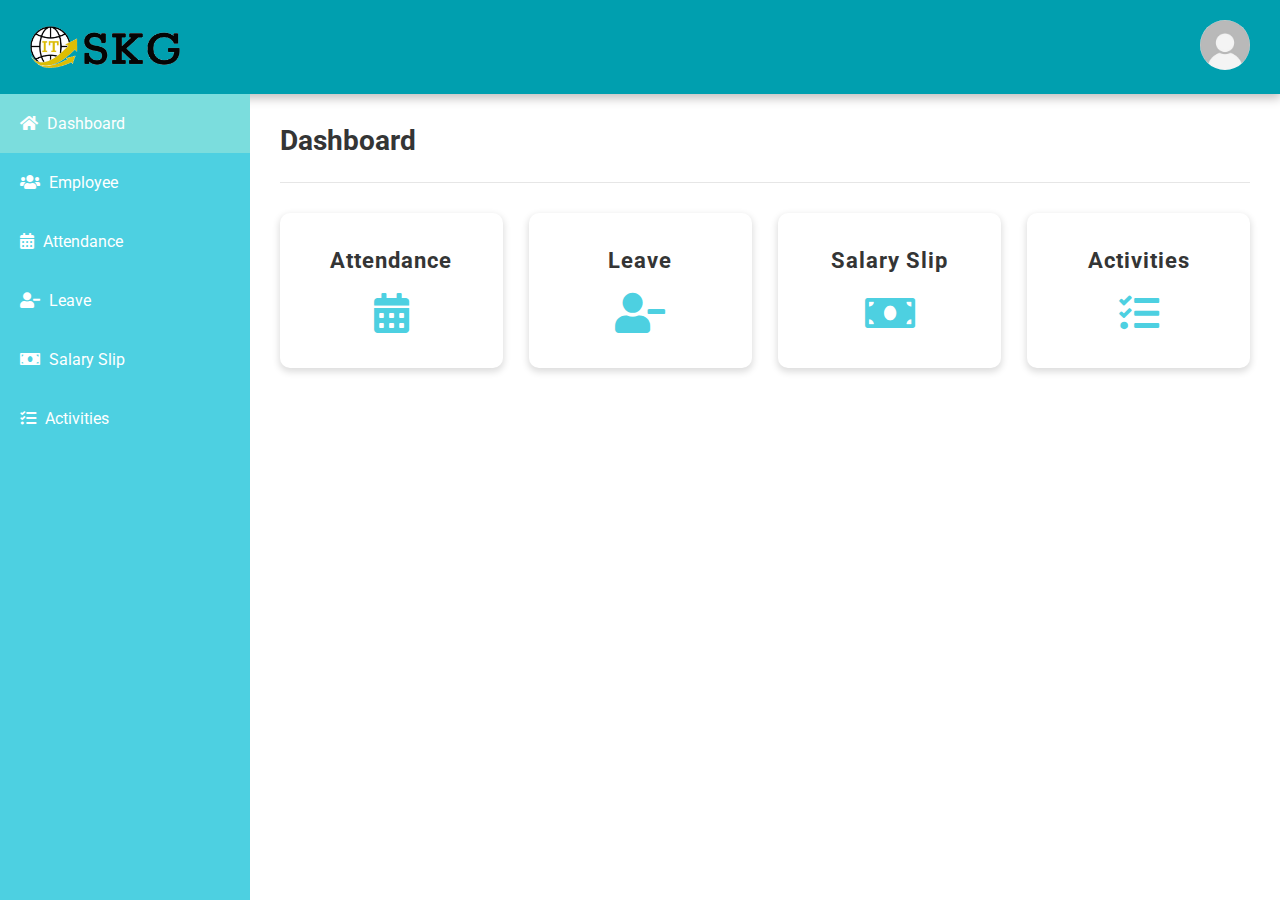
<file: index.html>
<!DOCTYPE html>
<html lang="en">
<head>
    <meta charset="UTF-8">
    <meta http-equiv="X-UA-Compatible" content="IE=edge">
    <meta name="viewport" content="width=device-width, initial-scale=1.0">
    <title>SKG</title>
    <!-- FONTS -->
    <link rel="preconnect" href="https://fonts.googleapis.com">
    <link rel="preconnect" href="https://fonts.gstatic.com" crossorigin>
    <link href="https://fonts.googleapis.com/css2?family=Neonderthaw&family=Roboto:wght@100;300;400;500;700;900&display=swap" rel="stylesheet">
    <link rel="stylesheet" href="https://cdnjs.cloudflare.com/ajax/libs/font-awesome/5.15.4/css/all.min.css" integrity="sha512-1ycn6IcaQQ40/MKBW2W4Rhis/DbILU74C1vSrLJxCq57o941Ym01SwNsOMqvEBFlcgUa6xLiPY/NS5R+E6ztJQ==" crossorigin="anonymous" referrerpolicy="no-referrer" />

    <!-- STYLE -->
    <link rel="stylesheet" href="./css/style.css">
</head>
<body class="js-vertical-aside open">
    <header class="header">
        <div class="container">
            <img class="logo" src="./img/skg-logo.png" alt="logo">
            
            <div class="account js-account">
                <img src="./img/profile.jpg" alt="profile">
                <nav class="header-dropdown js-header-dropdown">
                    <a href="#">Profile</a>
                    <a href="#">Logout</a>
                </nav>
            </div>

            <div class="bars-icon js-bars-icon">
                <i class="fas fa-bars"></i>
            </div>
        </div>
    </header>

    <aside class="vertical-aside">
        <a class="aside-link active" href="index.html"><i class="fas fa-home"></i> Dashboard</a>
        <a class="aside-link" href="employee-list.html"><i class="fas fa-users"></i> Employee</a>
        <a class="aside-link" href="attendance.html"><i class="fas fa-calendar-alt"></i> Attendance</a>
        <a class="aside-link" href="#"><i class="fas fa-user-minus"></i> Leave</a>
        <a class="aside-link" href="#"><i class="fas fa-money-bill"></i> Salary Slip</a>
        <a class="aside-link" href="#"><i class="fas fa-tasks"></i> Activities</a>
        <a class="aside-link aside-link-sp" href="#"><i class="fas fa-user"></i> Profile</a>
        <a class="aside-link aside-link-sp" href="#"><i class="fas fa-sign-out-alt"></i> Logout</a>
    </aside>

    <main class="main-content">
        <h2 class="main-content__title">Dashboard</h2>
        <div class="dashboard-status">
            <a href="#" class="status">
                <b>Attendance</b>
                <i class="fas fa-calendar-alt"></i>
            </a>
            <a href="#" class="status">
                <b>Leave</b>
                <i class="fas fa-user-minus"></i>
            </a>
            <a href="#" class="status">
                <b>Salary Slip</b>
                <i class="fas fa-money-bill"></i>
            </a>
            <a href="#" class="status">
                <b>Activities</b>
                <i class="fas fa-tasks"></i>
            </a>
        </div>
    </main>

    <script src="https://cdnjs.cloudflare.com/ajax/libs/jquery/3.6.0/jquery.min.js" integrity="sha512-894YE6QWD5I59HgZOGReFYm4dnWc1Qt5NtvYSaNcOP+u1T9qYdvdihz0PPSiiqn/+/3e7Jo4EaG7TubfWGUrMQ==" crossorigin="anonymous" referrerpolicy="no-referrer"></script>
    <script src="./js/app.js"></script>
</body>
</html>
</file>
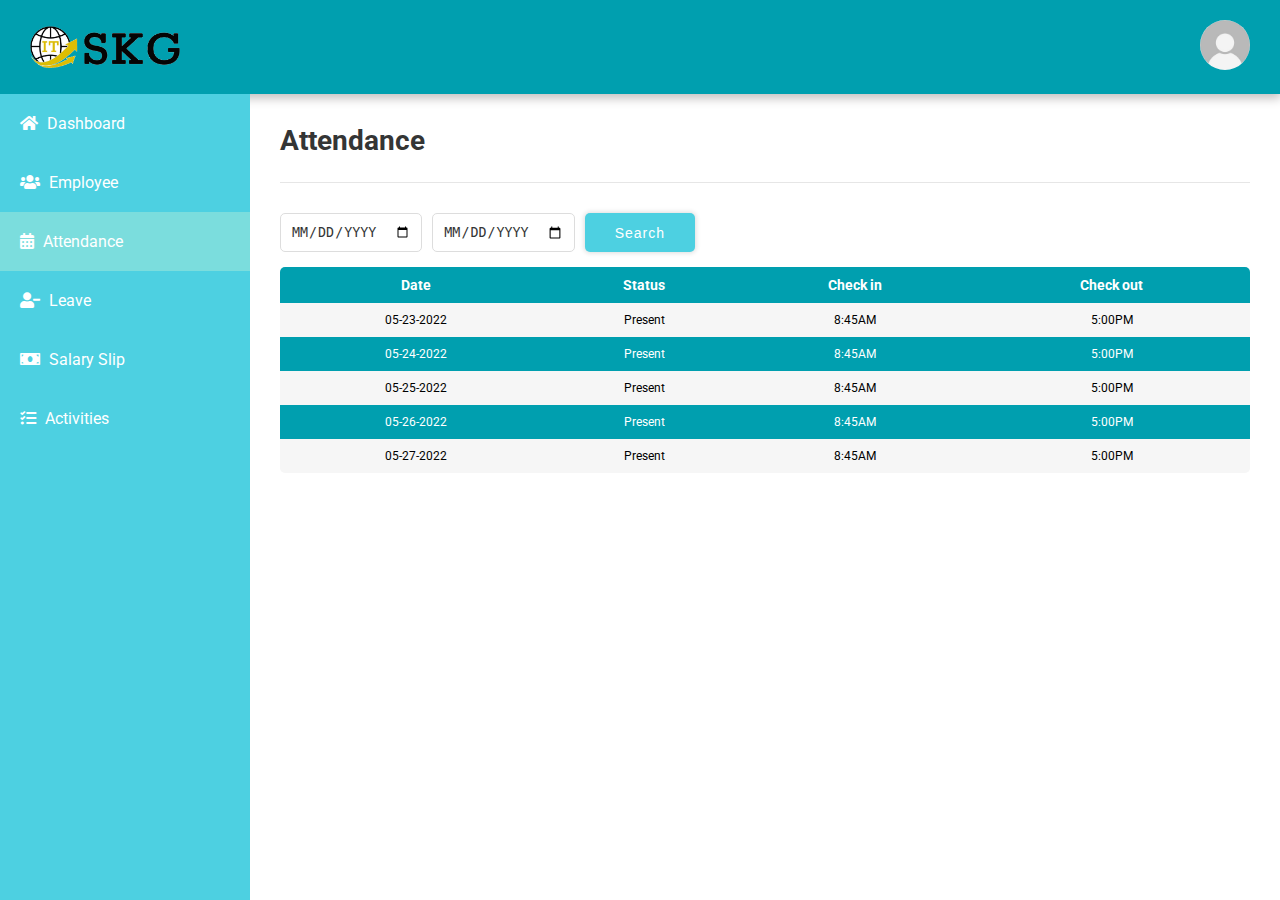
<file: attendance.html>
<!DOCTYPE html>
<html lang="en">
<head>
    <meta charset="UTF-8">
    <meta http-equiv="X-UA-Compatible" content="IE=edge">
    <meta name="viewport" content="width=device-width, initial-scale=1.0">
    <title>Attendance</title>
    <!-- FONTS -->
    <link rel="preconnect" href="https://fonts.googleapis.com">
    <link rel="preconnect" href="https://fonts.gstatic.com" crossorigin>
    <link href="https://fonts.googleapis.com/css2?family=Neonderthaw&family=Roboto:wght@100;300;400;500;700;900&display=swap" rel="stylesheet">
    <link rel="stylesheet" href="https://cdnjs.cloudflare.com/ajax/libs/font-awesome/5.15.4/css/all.min.css" integrity="sha512-1ycn6IcaQQ40/MKBW2W4Rhis/DbILU74C1vSrLJxCq57o941Ym01SwNsOMqvEBFlcgUa6xLiPY/NS5R+E6ztJQ==" crossorigin="anonymous" referrerpolicy="no-referrer" />

    <!-- STYLE -->
    <link rel="stylesheet" href="./css/style.css">
</head>
<body class="js-vertical-aside open">
    <header class="header">
        <div class="container">
            <img class="logo" src="./img/skg-logo.png" alt="logo">
            
            <div class="account js-account">
                <img src="./img/profile.jpg" alt="profile">
                <nav class="header-dropdown js-header-dropdown">
                    <a href="#">Profile</a>
                    <a href="#">Logout</a>
                </nav>
            </div>

            <div class="bars-icon js-bars-icon">
                <i class="fas fa-bars"></i>
            </div>
        </div>
    </header>

    <aside class="vertical-aside">
        <a class="aside-link" href="index.html"><i class="fas fa-home"></i> Dashboard</a>
        <a class="aside-link" href="employee-list.html"><i class="fas fa-users"></i> Employee</a>
        <a class="aside-link active" href="attendance.html"><i class="fas fa-calendar-alt"></i> Attendance</a>
        <a class="aside-link" href="#"><i class="fas fa-user-minus"></i> Leave</a>
        <a class="aside-link" href="#"><i class="fas fa-money-bill"></i> Salary Slip</a>
        <a class="aside-link" href="#"><i class="fas fa-tasks"></i> Activities</a>
        <a class="aside-link aside-link-sp" href="#"><i class="fas fa-user"></i> Profile</a>
        <a class="aside-link aside-link-sp" href="#"><i class="fas fa-sign-out-alt"></i> Logout</a>
    </aside>

    <main class="main-content">
        <h2 class="main-content__title">Attendance</h2>
        <div class="attendance">
            <form method="POST">
                <div class="attendance-search">
                    <div class="datepicker-group">
                        <input type="date" name="from-date" />
                    </div>
                    <div class="datepicker-group">
                        <input type="date" name="to-date" />
                    </div>
                    <button class="button" type="submit">Search</button>
                </div>
                <table class="attendance-table">
                    <thead>
                        <tr>
                            <th>Date</th>
                            <th>Status</th>
                            <th>Check in</th>
                            <th>Check out</th>
                        </tr>
                    </thead>
                    <tbody> 
                        <tr>
                            <td>05-23-2022</td>
                            <td>Present</td>
                            <td>8:45AM</td>
                            <td>5:00PM</td>
                        </tr>
                        <tr>
                            <td>05-24-2022</td>
                            <td>Present</td>
                            <td>8:45AM</td>
                            <td>5:00PM</td>
                        </tr>
                        <tr>
                            <td>05-25-2022</td>
                            <td>Present</td>
                            <td>8:45AM</td>
                            <td>5:00PM</td>
                        </tr>
                        <tr>
                            <td>05-26-2022</td>
                            <td>Present</td>
                            <td>8:45AM</td>
                            <td>5:00PM</td>
                        </tr>
                        <tr>
                            <td>05-27-2022</td>
                            <td>Present</td>
                            <td>8:45AM</td>
                            <td>5:00PM</td>
                        </tr>
                    </tbody>
                </table>
            </form>
        </div>
    </main>

    <script src="https://cdnjs.cloudflare.com/ajax/libs/jquery/3.6.0/jquery.min.js" integrity="sha512-894YE6QWD5I59HgZOGReFYm4dnWc1Qt5NtvYSaNcOP+u1T9qYdvdihz0PPSiiqn/+/3e7Jo4EaG7TubfWGUrMQ==" crossorigin="anonymous" referrerpolicy="no-referrer"></script>
    <script src="./js/app.js"></script>
</body>
</html>
</file>
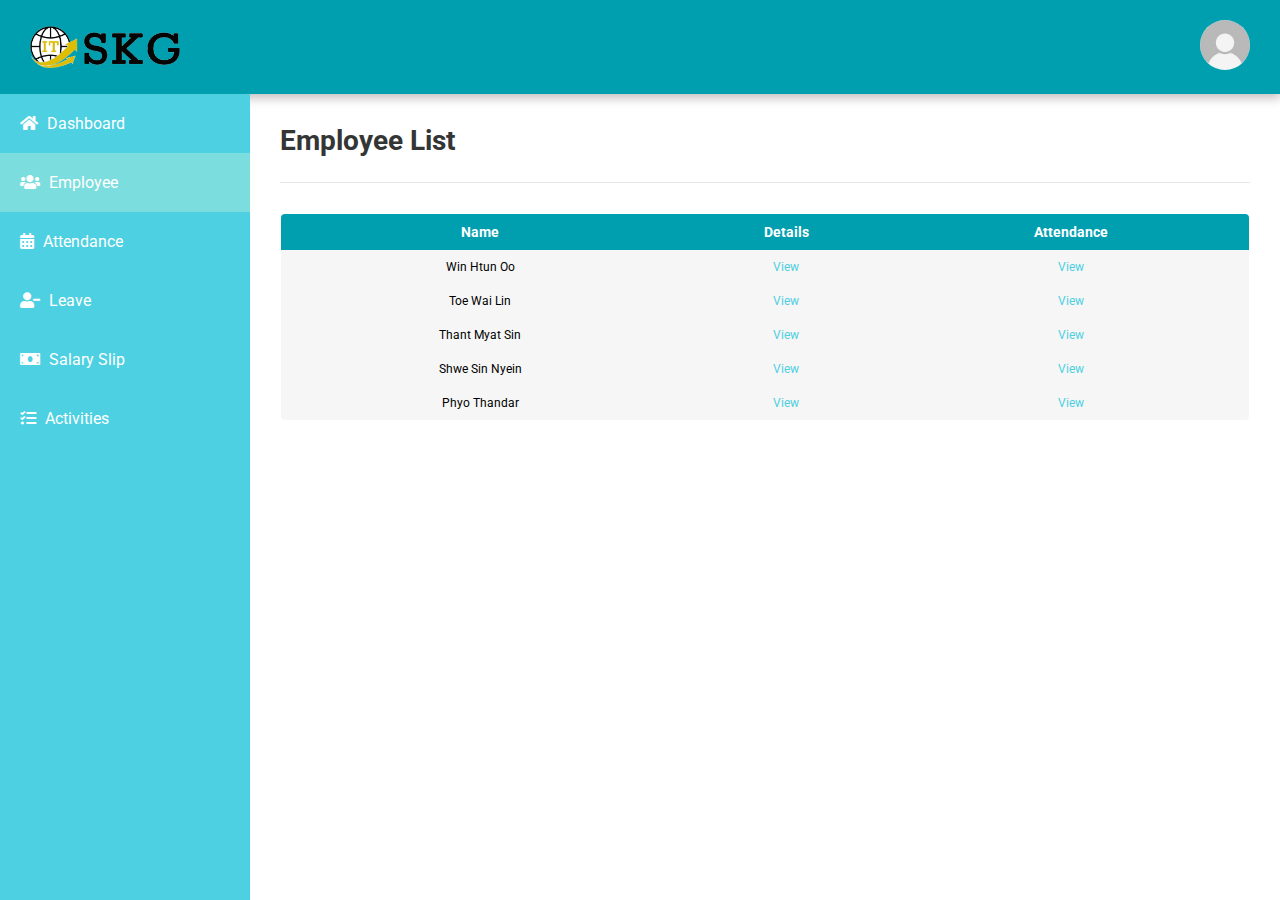
<file: employee-list.html>
<!DOCTYPE html>
<html lang="en">
<head>
    <meta charset="UTF-8">
    <meta http-equiv="X-UA-Compatible" content="IE=edge">
    <meta name="viewport" content="width=device-width, initial-scale=1.0">
    <title>Employee List</title>
    <!-- FONTS -->
    <link rel="preconnect" href="https://fonts.googleapis.com">
    <link rel="preconnect" href="https://fonts.gstatic.com" crossorigin>
    <link href="https://fonts.googleapis.com/css2?family=Neonderthaw&family=Roboto:wght@100;300;400;500;700;900&display=swap" rel="stylesheet">
    <link rel="stylesheet" href="https://cdnjs.cloudflare.com/ajax/libs/font-awesome/5.15.4/css/all.min.css" integrity="sha512-1ycn6IcaQQ40/MKBW2W4Rhis/DbILU74C1vSrLJxCq57o941Ym01SwNsOMqvEBFlcgUa6xLiPY/NS5R+E6ztJQ==" crossorigin="anonymous" referrerpolicy="no-referrer" />

    <!-- STYLE -->
    <link rel="stylesheet" href="./css/style.css">
</head>
<body class="js-vertical-aside open">
    <header class="header">
        <div class="container">
            <img class="logo" src="./img/skg-logo.png" alt="logo">
            
            <div class="account js-account">
                <img src="./img/profile.jpg" alt="profile">
                <nav class="header-dropdown js-header-dropdown">
                    <a href="#">Profile</a>
                    <a href="#">Logout</a>
                </nav>
            </div>

            <div class="bars-icon js-bars-icon">
                <i class="fas fa-bars"></i>
            </div>
        </div>
    </header>

    <aside class="vertical-aside">
        <a class="aside-link" href="index.html"><i class="fas fa-home"></i> Dashboard</a>
        <a class="aside-link active" href="employee-list.html"><i class="fas fa-users"></i> Employee</a>
        <a class="aside-link" href="attendance.html"><i class="fas fa-calendar-alt"></i> Attendance</a>
        <a class="aside-link" href="#"><i class="fas fa-user-minus"></i> Leave</a>
        <a class="aside-link" href="#"><i class="fas fa-money-bill"></i> Salary Slip</a>
        <a class="aside-link" href="#"><i class="fas fa-tasks"></i> Activities</a>
        <a class="aside-link aside-link-sp" href="#"><i class="fas fa-user"></i> Profile</a>
        <a class="aside-link aside-link-sp" href="#"><i class="fas fa-sign-out-alt"></i> Logout</a>
    </aside>

    <main class="main-content">
        <h2 class="main-content__title">Employee List</h2>
        <div class="employee-list">
            <table class="employee-list-table">
                <thead>
                    <tr>
                        <th>Name</th>
                        <th>Details</th>
                        <th>Attendance</th>
                    </tr>
                </thead>
                <tbody>
                    <tr>
                        <td>Win Htun Oo</td>
                        <td><a href="#">View</a></td>
                        <td><a href="#">View</a></td>
                    </tr>
                    <tr>
                        <td>Toe Wai Lin</td>
                        <td><a href="#">View</a></td>
                        <td><a href="#">View</a></td>
                    </tr>
                    <tr>
                        <td>Thant Myat Sin</td>
                        <td><a href="#">View</a></td>
                        <td><a href="#">View</a></td>
                    </tr>
                    <tr>
                        <td>Shwe Sin Nyein</td>
                        <td><a href="#">View</a></td>
                        <td><a href="#">View</a></td>
                    </tr>
                    <tr>
                        <td>Phyo Thandar</td>
                        <td><a href="#">View</a></td>
                        <td><a href="#">View</a></td>
                    </tr>
                </tbody>
            </table>
        </div>
    </main>

    <script src="https://cdnjs.cloudflare.com/ajax/libs/jquery/3.6.0/jquery.min.js" integrity="sha512-894YE6QWD5I59HgZOGReFYm4dnWc1Qt5NtvYSaNcOP+u1T9qYdvdihz0PPSiiqn/+/3e7Jo4EaG7TubfWGUrMQ==" crossorigin="anonymous" referrerpolicy="no-referrer"></script>
    <script src="./js/app.js"></script>
</body>
</html>
</file>
<file: css/style.css>
:root {
    --header-bg-color:#009faf;
    --aside-bg-color:#4dd0e1;
    --aside-bg-hover-color:#7bdddd;
    --white-color:#fff;
    --font-roboto:'Roboto', sans-serif;
    --text-title-color:#343535;
    --text-color:#343535;
    --btn-bg-color:var(--aside-bg-color);
    --table-border-color:#ddd;
}

* {
    margin:0;
    padding:0;
    box-sizing: border-box;
}
body {
    font-family:var(--font-roboto);
}
a {
    text-decoration:none;
}
ul {
    list-style:none;
}
.button {
    padding:10px 30px;
    border:none;
    border-radius:5px;
    outline:none;
    box-shadow:0 0 5px 1px #ddd;
    font-size:14px;
    color:#fff;
    letter-spacing:1px;
    cursor:pointer;
    background-color:var(--btn-bg-color)
}
.button:hover {
    opacity:0.7;
}


/* HEADER START */
.header {
    background-color:var(--header-bg-color);
    padding:20px 30px;
    box-shadow:0 3px 10px 1px #c1bdbd;
}
.header .container {
    display:flex;
    flex-direction:row;
    align-items:center;
    justify-content: space-between;
}
.header .container .logo {
    width:150px;
}
.header .container .account {
    position: relative;
}
.header .container .account img {
    width:50px;
    height:50px;
    border-radius:50%;
}
.header .container .account .header-dropdown {
    position:absolute;
    top:74px;
    right:0;
    background-color:var(--header-bg-color);
    padding: 10px;
    border-radius: 5px;
    border-top: 1px solid #fff;
    display:none;
    z-index:9;
}
.header .container .account .header-dropdown a {
    color:var(--white-color);
    padding: 4px 35px;
    display: block;
}
.header .container .account .header-dropdown a:hover {
    color:#ddbe03;
}
.header .bars-icon {
    display:none;
}
/* HEADER END */


/* ASIDE START */
.vertical-aside {
    position:fixed;
    left:-250px;
    top:94px;
    width:250px;
    height:calc(100vh - 94px);
    background-color:var(--aside-bg-color);
    display: block;
    overflow: auto;
}
.js-vertical-aside.open .vertical-aside {
    left:0;
    transition:0.3s;
}
.vertical-aside .aside-link {
    display:block;
    width:100%;
    padding:20px;
    color:var(--white-color);
    transition:0.3s;
}
.vertical-aside .aside-link:hover {
    background-color:var(--aside-bg-hover-color);
}
.vertical-aside .aside-link.active {
    background-color:var(--aside-bg-hover-color);
}
.vertical-aside .aside-link .fas {
    margin-right:5px;
}
.vertical-aside .aside-link.aside-link-sp {
    display:none;
}
/* ASIDE END */


/* MAIN CONTENT START */
.main-content {
    margin-left:250px;
    padding:30px;
}
.main-content .main-content__title {
    font-size:28px;
    color:var(--text-title-color);
    padding-bottom:25px;
    border-bottom:1px solid #e6e6e6;
    margin-bottom:30px;
}
.main-content .dashboard-status {
    display:flex;
    flex-direction: row;
    justify-content: space-between;
    flex-wrap:wrap;
}
.main-content .dashboard-status .status {
    width:calc(25% - 20px);
    padding:35px 20px;
    display:flex;
    flex-direction:column;
    align-items: center;
    justify-content: center;
    background-color:var(--white-color);
    box-shadow:0 3px 7px 1px #ddd;
    border-radius:10px;
}
@media (hover: hover) {
    .main-content .dashboard-status .status:hover {
        background:#f6f6f6;
    }
}
.main-content .dashboard-status .status b {
    color:var(--text-title-color);
    font-size:22px;
    letter-spacing: 1px;
}
.main-content .dashboard-status .status .fas {
    font-size:40px;
    margin-top:20px;
    color:var(--aside-bg-color);
}
.main-content .attendance .attendance-search {
    display:flex;
    flex-direction:row;
    flex-wrap:wrap;
}
.main-content .attendance .attendance-search .datepicker-group input[type="date"] {
    padding:10px;
    border:1px solid #ddd;
    border-radius:0;
    box-shadow:none;
    border-radius:5px;
    margin-right:10px;
}
.main-content .attendance .attendance-search .datepicker-group input[type="date"]::-webkit-datetime-edit-month-field,
.main-content .attendance .attendance-search .datepicker-group input[type="date"]::-webkit-datetime-edit-day-field,
.main-content .attendance .attendance-search .datepicker-group input[type="date"]::-webkit-datetime-edit-year-field,
.main-content .attendance .attendance-search .datepicker-group input[type="date"]::-webkit-datetime-edit-text {
    text-transform:uppercase;
    color:var(--text-title-color);
}
.attendance-table {
    border-collapse: collapse;
    width:100%;
    margin-top:15px;
    border-radius:5px;
    overflow:hidden;
}
.attendance-table thead tr,
.attendance-table tbody tr:nth-of-type(even) {
    background-color:var(--header-bg-color);
    color:var(--white-color);
}
.attendance-table tbody tr:nth-of-type(odd) {
    background-color:#f6f6f6;
}
.attendance-table tr th {
    padding:10px 0;
    font-size:14px;
    color:var(--white-color);
}
.attendance-table tr td {
    padding:10px 0;
    text-align:center;
    font-size:12px;
}
.employee-list-table {
    border-collapse: collapse;
    width:100%;
    overflow:hidden;
    border-radius:5px;
    border:1px solid var(--header-bg-color);
}
.employee-list-table thead tr {
    background-color: var(--header-bg-color);
}
.employee-list-table thead tr th {
    padding:10px 0;
    font-size:14px;
    color:var(--white-color);
}
.employee-list-table tr td {
    padding:10px 0;
    text-align:center;
    font-size:12px;
    background-color:#f6f6f6;
}
.employee-list-table a {
    color:var(--aside-bg-color);
}
/* MAIN CONTENT END */


/* MEDIA QUERIES START */
@media screen and (max-width:1024px) {
    .header {
        padding:15px;
    }
    .header .container .logo {
        width:120px;
    }
    .header .container .account {
        display:none;
    }
    .header .container .account img {
        width:35px;
        height:35px;
    }
    .header .container .account .header-dropdown {
        top:49px;
        display:none;
    }
    .header .bars-icon {
        display:block;
    }
    .header .bars-icon .fas {
        font-size:25px;
        color:var(--white-color);
        margin-left:auto;
        cursor: pointer;
    } 

    .vertical-aside {
        height:calc(100% - 63.59px);
        top:63.59px;
    }
    .vertical-aside .aside-link.aside-link-sp {
        display:block;
    }
    
    .main-content {
        margin-left:0;
        padding:15px;
    }
    .main-content .main-content__title {
        padding-bottom:10px;
        margin-bottom:15px;
        font-size:22px;
    }
    .main-content .dashboard-status .status {
        width:calc(50% - 10px);
        margin-bottom:20px;
    }
    .main-content .dashboard-status .status b {
        font-size:14px;
    }
    .main-content .dashboard-status .status .fas {
        font-size:26px;
    }
}

@media screen and (max-width:768px) {
    .main-content .attendance .attendance-search {
        justify-content: space-between;
        width:100%;
    }
    .main-content .attendance .attendance-search .datepicker-group {
        width:calc(50% - 10px);
    }
    .main-content .attendance .attendance-search .datepicker-group input[type="date"] {
        width:100%;
    }
    .main-content .attendance .attendance-search .button {
        width:100%;
        margin-top:15px;
    }
}
/* MEDIA QUERIES END */
</file>
